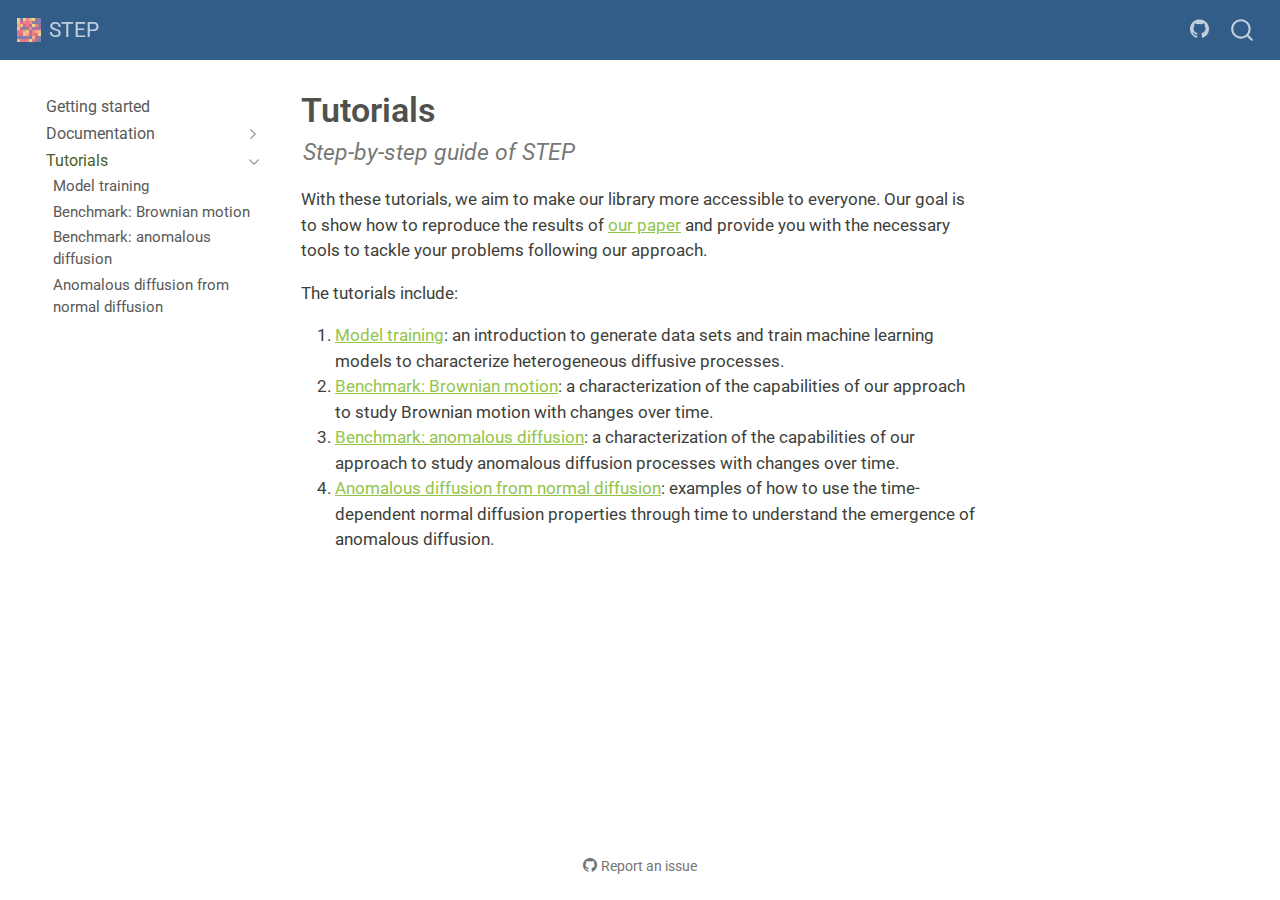
<file: tutorials/index_tutorials.html>
<!DOCTYPE html>
<html xmlns="http://www.w3.org/1999/xhtml" lang="en" xml:lang="en"><head>

<meta charset="utf-8">
<meta name="generator" content="quarto-1.3.450">

<meta name="viewport" content="width=device-width, initial-scale=1.0, user-scalable=yes">

<meta name="description" content="Step-by-step guide of STEP">

<title>STEP - Tutorials</title>
<style>
code{white-space: pre-wrap;}
span.smallcaps{font-variant: small-caps;}
div.columns{display: flex; gap: min(4vw, 1.5em);}
div.column{flex: auto; overflow-x: auto;}
div.hanging-indent{margin-left: 1.5em; text-indent: -1.5em;}
ul.task-list{list-style: none;}
ul.task-list li input[type="checkbox"] {
  width: 0.8em;
  margin: 0 0.8em 0.2em -1em; /* quarto-specific, see https://github.com/quarto-dev/quarto-cli/issues/4556 */ 
  vertical-align: middle;
}
</style>


<script src="../site_libs/quarto-nav/quarto-nav.js"></script>
<script src="../site_libs/quarto-nav/headroom.min.js"></script>
<script src="../site_libs/clipboard/clipboard.min.js"></script>
<script src="../site_libs/quarto-search/autocomplete.umd.js"></script>
<script src="../site_libs/quarto-search/fuse.min.js"></script>
<script src="../site_libs/quarto-search/quarto-search.js"></script>
<meta name="quarto:offset" content="../">
<script src="../site_libs/quarto-html/quarto.js"></script>
<script src="../site_libs/quarto-html/popper.min.js"></script>
<script src="../site_libs/quarto-html/tippy.umd.min.js"></script>
<script src="../site_libs/quarto-html/anchor.min.js"></script>
<link href="../site_libs/quarto-html/tippy.css" rel="stylesheet">
<link href="../site_libs/quarto-html/quarto-syntax-highlighting.css" rel="stylesheet" id="quarto-text-highlighting-styles">
<script src="../site_libs/bootstrap/bootstrap.min.js"></script>
<link href="../site_libs/bootstrap/bootstrap-icons.css" rel="stylesheet">
<link href="../site_libs/bootstrap/bootstrap.min.css" rel="stylesheet" id="quarto-bootstrap" data-mode="light">
<script id="quarto-search-options" type="application/json">{
  "location": "navbar",
  "copy-button": false,
  "collapse-after": 3,
  "panel-placement": "end",
  "type": "overlay",
  "limit": 20,
  "language": {
    "search-no-results-text": "No results",
    "search-matching-documents-text": "matching documents",
    "search-copy-link-title": "Copy link to search",
    "search-hide-matches-text": "Hide additional matches",
    "search-more-match-text": "more match in this document",
    "search-more-matches-text": "more matches in this document",
    "search-clear-button-title": "Clear",
    "search-detached-cancel-button-title": "Cancel",
    "search-submit-button-title": "Submit",
    "search-label": "Search"
  }
}</script>


<link rel="stylesheet" href="../styles.css">
<meta property="og:title" content="STEP - Tutorials">
<meta property="og:description" content="Step-by-step guide of STEP">
<meta property="og:site-name" content="STEP">
<meta name="twitter:title" content="STEP - Tutorials">
<meta name="twitter:description" content="Step-by-step guide of STEP">
<meta name="twitter:card" content="summary">
</head>

<body class="nav-sidebar floating nav-fixed">

<div id="quarto-search-results"></div>
  <header id="quarto-header" class="headroom fixed-top">
    <nav class="navbar navbar-expand-lg navbar-dark ">
      <div class="navbar-container container-fluid">
      <div class="navbar-brand-container">
    <a href="../index.html" class="navbar-brand navbar-brand-logo">
    <img src="../logo.png" alt="" class="navbar-logo">
    </a>
    <a class="navbar-brand" href="../index.html">
    <span class="navbar-title">STEP</span>
    </a>
  </div>
            <div id="quarto-search" class="" title="Search"></div>
          <button class="navbar-toggler" type="button" data-bs-toggle="collapse" data-bs-target="#navbarCollapse" aria-controls="navbarCollapse" aria-expanded="false" aria-label="Toggle navigation" onclick="if (window.quartoToggleHeadroom) { window.quartoToggleHeadroom(); }">
  <span class="navbar-toggler-icon"></span>
</button>
          <div class="collapse navbar-collapse" id="navbarCollapse">
            <ul class="navbar-nav navbar-nav-scroll ms-auto">
  <li class="nav-item compact">
    <a class="nav-link" href="https://github.com/BorjaRequena/step" rel="" target=""><i class="bi bi-github" role="img">
</i> 
 <span class="menu-text"></span></a>
  </li>  
</ul>
            <div class="quarto-navbar-tools">
</div>
          </div> <!-- /navcollapse -->
      </div> <!-- /container-fluid -->
    </nav>
  <nav class="quarto-secondary-nav">
    <div class="container-fluid d-flex">
      <button type="button" class="quarto-btn-toggle btn" data-bs-toggle="collapse" data-bs-target="#quarto-sidebar,#quarto-sidebar-glass" aria-controls="quarto-sidebar" aria-expanded="false" aria-label="Toggle sidebar navigation" onclick="if (window.quartoToggleHeadroom) { window.quartoToggleHeadroom(); }">
        <i class="bi bi-layout-text-sidebar-reverse"></i>
      </button>
      <nav class="quarto-page-breadcrumbs" aria-label="breadcrumb"><ol class="breadcrumb"><li class="breadcrumb-item"><a href="../tutorials/index_tutorials.html">Tutorials</a></li></ol></nav>
      <a class="flex-grow-1" role="button" data-bs-toggle="collapse" data-bs-target="#quarto-sidebar,#quarto-sidebar-glass" aria-controls="quarto-sidebar" aria-expanded="false" aria-label="Toggle sidebar navigation" onclick="if (window.quartoToggleHeadroom) { window.quartoToggleHeadroom(); }">      
      </a>
    </div>
  </nav>
</header>
<!-- content -->
<div id="quarto-content" class="quarto-container page-columns page-rows-contents page-layout-article page-navbar">
<!-- sidebar -->
  <nav id="quarto-sidebar" class="sidebar collapse collapse-horizontal sidebar-navigation floating overflow-auto">
    <div class="sidebar-menu-container"> 
    <ul class="list-unstyled mt-1">
        <li class="sidebar-item">
  <div class="sidebar-item-container"> 
  <a href="../index.html" class="sidebar-item-text sidebar-link">
 <span class="menu-text">Getting started</span></a>
  </div>
</li>
        <li class="sidebar-item sidebar-item-section">
      <div class="sidebar-item-container"> 
            <a class="sidebar-item-text sidebar-link text-start collapsed" data-bs-toggle="collapse" data-bs-target="#quarto-sidebar-section-1" aria-expanded="false">
 <span class="menu-text">Documentation</span></a>
          <a class="sidebar-item-toggle text-start collapsed" data-bs-toggle="collapse" data-bs-target="#quarto-sidebar-section-1" aria-expanded="false" aria-label="Toggle section">
            <i class="bi bi-chevron-right ms-2"></i>
          </a> 
      </div>
      <ul id="quarto-sidebar-section-1" class="collapse list-unstyled sidebar-section depth1 ">  
          <li class="sidebar-item">
  <div class="sidebar-item-container"> 
  <a href="../source/data.html" class="sidebar-item-text sidebar-link">
 <span class="menu-text">Data</span></a>
  </div>
</li>
          <li class="sidebar-item">
  <div class="sidebar-item-container"> 
  <a href="../source/models.html" class="sidebar-item-text sidebar-link">
 <span class="menu-text">Models</span></a>
  </div>
</li>
          <li class="sidebar-item">
  <div class="sidebar-item-container"> 
  <a href="../source/baselines.html" class="sidebar-item-text sidebar-link">
 <span class="menu-text">Baselines</span></a>
  </div>
</li>
          <li class="sidebar-item">
  <div class="sidebar-item-container"> 
  <a href="../source/utils.html" class="sidebar-item-text sidebar-link">
 <span class="menu-text">Utils</span></a>
  </div>
</li>
      </ul>
  </li>
        <li class="sidebar-item sidebar-item-section">
      <div class="sidebar-item-container"> 
            <a href="../tutorials/index_tutorials.html" class="sidebar-item-text sidebar-link active">
 <span class="menu-text">Tutorials</span></a>
          <a class="sidebar-item-toggle text-start" data-bs-toggle="collapse" data-bs-target="#quarto-sidebar-section-2" aria-expanded="true" aria-label="Toggle section">
            <i class="bi bi-chevron-right ms-2"></i>
          </a> 
      </div>
      <ul id="quarto-sidebar-section-2" class="collapse list-unstyled sidebar-section depth1 show">  
          <li class="sidebar-item">
  <div class="sidebar-item-container"> 
  <a href="../tutorials/model_training.html" class="sidebar-item-text sidebar-link">
 <span class="menu-text">Model training</span></a>
  </div>
</li>
          <li class="sidebar-item">
  <div class="sidebar-item-container"> 
  <a href="../tutorials/analysis_bm.html" class="sidebar-item-text sidebar-link">
 <span class="menu-text">Benchmark: Brownian motion</span></a>
  </div>
</li>
          <li class="sidebar-item">
  <div class="sidebar-item-container"> 
  <a href="../tutorials/analysis_andi.html" class="sidebar-item-text sidebar-link">
 <span class="menu-text">Benchmark: anomalous diffusion</span></a>
  </div>
</li>
          <li class="sidebar-item">
  <div class="sidebar-item-container"> 
  <a href="../tutorials/anomalous_from_normal.html" class="sidebar-item-text sidebar-link">
 <span class="menu-text">Anomalous diffusion from normal diffusion</span></a>
  </div>
</li>
      </ul>
  </li>
    </ul>
    </div>
</nav>
<div id="quarto-sidebar-glass" data-bs-toggle="collapse" data-bs-target="#quarto-sidebar,#quarto-sidebar-glass"></div>
<!-- margin-sidebar -->
    <div id="quarto-margin-sidebar" class="sidebar margin-sidebar">
        
    </div>
<!-- main -->
<main class="content" id="quarto-document-content">

<header id="title-block-header" class="quarto-title-block default">
<div class="quarto-title">
<h1 class="title">Tutorials</h1>
</div>

<div>
  <div class="description">
    Step-by-step guide of STEP
  </div>
</div>


<div class="quarto-title-meta">

    
  
    
  </div>
  

</header>

<!-- WARNING: THIS FILE WAS AUTOGENERATED! DO NOT EDIT! -->
<p>With these tutorials, we aim to make our library more accessible to everyone. Our goal is to show how to reproduce the results of <a href="https://arxiv.org/abs/2302.00410">our paper</a> and provide you with the necessary tools to tackle your problems following our approach.</p>
<p>The tutorials include:</p>
<ol type="1">
<li><a href="https://borjarequena.github.io/step/tutorials/model_training.html">Model training</a>: an introduction to generate data sets and train machine learning models to characterize heterogeneous diffusive processes.</li>
<li><a href="https://borjarequena.github.io/step/tutorials/analysis_bm.html">Benchmark: Brownian motion</a>: a characterization of the capabilities of our approach to study Brownian motion with changes over time.</li>
<li><a href="https://borjarequena.github.io/step/tutorials/analysis_andi.html">Benchmark: anomalous diffusion</a>: a characterization of the capabilities of our approach to study anomalous diffusion processes with changes over time.</li>
<li><a href="https://borjarequena.github.io/step/tutorials/anomalous_from_normal.html">Anomalous diffusion from normal diffusion</a>: examples of how to use the time-dependent normal diffusion properties through time to understand the emergence of anomalous diffusion.</li>
</ol>



</main> <!-- /main -->
<script id="quarto-html-after-body" type="application/javascript">
window.document.addEventListener("DOMContentLoaded", function (event) {
  const toggleBodyColorMode = (bsSheetEl) => {
    const mode = bsSheetEl.getAttribute("data-mode");
    const bodyEl = window.document.querySelector("body");
    if (mode === "dark") {
      bodyEl.classList.add("quarto-dark");
      bodyEl.classList.remove("quarto-light");
    } else {
      bodyEl.classList.add("quarto-light");
      bodyEl.classList.remove("quarto-dark");
    }
  }
  const toggleBodyColorPrimary = () => {
    const bsSheetEl = window.document.querySelector("link#quarto-bootstrap");
    if (bsSheetEl) {
      toggleBodyColorMode(bsSheetEl);
    }
  }
  toggleBodyColorPrimary();  
  const icon = "";
  const anchorJS = new window.AnchorJS();
  anchorJS.options = {
    placement: 'right',
    icon: icon
  };
  anchorJS.add('.anchored');
  const isCodeAnnotation = (el) => {
    for (const clz of el.classList) {
      if (clz.startsWith('code-annotation-')) {                     
        return true;
      }
    }
    return false;
  }
  const clipboard = new window.ClipboardJS('.code-copy-button', {
    text: function(trigger) {
      const codeEl = trigger.previousElementSibling.cloneNode(true);
      for (const childEl of codeEl.children) {
        if (isCodeAnnotation(childEl)) {
          childEl.remove();
        }
      }
      return codeEl.innerText;
    }
  });
  clipboard.on('success', function(e) {
    // button target
    const button = e.trigger;
    // don't keep focus
    button.blur();
    // flash "checked"
    button.classList.add('code-copy-button-checked');
    var currentTitle = button.getAttribute("title");
    button.setAttribute("title", "Copied!");
    let tooltip;
    if (window.bootstrap) {
      button.setAttribute("data-bs-toggle", "tooltip");
      button.setAttribute("data-bs-placement", "left");
      button.setAttribute("data-bs-title", "Copied!");
      tooltip = new bootstrap.Tooltip(button, 
        { trigger: "manual", 
          customClass: "code-copy-button-tooltip",
          offset: [0, -8]});
      tooltip.show();    
    }
    setTimeout(function() {
      if (tooltip) {
        tooltip.hide();
        button.removeAttribute("data-bs-title");
        button.removeAttribute("data-bs-toggle");
        button.removeAttribute("data-bs-placement");
      }
      button.setAttribute("title", currentTitle);
      button.classList.remove('code-copy-button-checked');
    }, 1000);
    // clear code selection
    e.clearSelection();
  });
  function tippyHover(el, contentFn) {
    const config = {
      allowHTML: true,
      content: contentFn,
      maxWidth: 500,
      delay: 100,
      arrow: false,
      appendTo: function(el) {
          return el.parentElement;
      },
      interactive: true,
      interactiveBorder: 10,
      theme: 'quarto',
      placement: 'bottom-start'
    };
    window.tippy(el, config); 
  }
  const noterefs = window.document.querySelectorAll('a[role="doc-noteref"]');
  for (var i=0; i<noterefs.length; i++) {
    const ref = noterefs[i];
    tippyHover(ref, function() {
      // use id or data attribute instead here
      let href = ref.getAttribute('data-footnote-href') || ref.getAttribute('href');
      try { href = new URL(href).hash; } catch {}
      const id = href.replace(/^#\/?/, "");
      const note = window.document.getElementById(id);
      return note.innerHTML;
    });
  }
      let selectedAnnoteEl;
      const selectorForAnnotation = ( cell, annotation) => {
        let cellAttr = 'data-code-cell="' + cell + '"';
        let lineAttr = 'data-code-annotation="' +  annotation + '"';
        const selector = 'span[' + cellAttr + '][' + lineAttr + ']';
        return selector;
      }
      const selectCodeLines = (annoteEl) => {
        const doc = window.document;
        const targetCell = annoteEl.getAttribute("data-target-cell");
        const targetAnnotation = annoteEl.getAttribute("data-target-annotation");
        const annoteSpan = window.document.querySelector(selectorForAnnotation(targetCell, targetAnnotation));
        const lines = annoteSpan.getAttribute("data-code-lines").split(",");
        const lineIds = lines.map((line) => {
          return targetCell + "-" + line;
        })
        let top = null;
        let height = null;
        let parent = null;
        if (lineIds.length > 0) {
            //compute the position of the single el (top and bottom and make a div)
            const el = window.document.getElementById(lineIds[0]);
            top = el.offsetTop;
            height = el.offsetHeight;
            parent = el.parentElement.parentElement;
          if (lineIds.length > 1) {
            const lastEl = window.document.getElementById(lineIds[lineIds.length - 1]);
            const bottom = lastEl.offsetTop + lastEl.offsetHeight;
            height = bottom - top;
          }
          if (top !== null && height !== null && parent !== null) {
            // cook up a div (if necessary) and position it 
            let div = window.document.getElementById("code-annotation-line-highlight");
            if (div === null) {
              div = window.document.createElement("div");
              div.setAttribute("id", "code-annotation-line-highlight");
              div.style.position = 'absolute';
              parent.appendChild(div);
            }
            div.style.top = top - 2 + "px";
            div.style.height = height + 4 + "px";
            let gutterDiv = window.document.getElementById("code-annotation-line-highlight-gutter");
            if (gutterDiv === null) {
              gutterDiv = window.document.createElement("div");
              gutterDiv.setAttribute("id", "code-annotation-line-highlight-gutter");
              gutterDiv.style.position = 'absolute';
              const codeCell = window.document.getElementById(targetCell);
              const gutter = codeCell.querySelector('.code-annotation-gutter');
              gutter.appendChild(gutterDiv);
            }
            gutterDiv.style.top = top - 2 + "px";
            gutterDiv.style.height = height + 4 + "px";
          }
          selectedAnnoteEl = annoteEl;
        }
      };
      const unselectCodeLines = () => {
        const elementsIds = ["code-annotation-line-highlight", "code-annotation-line-highlight-gutter"];
        elementsIds.forEach((elId) => {
          const div = window.document.getElementById(elId);
          if (div) {
            div.remove();
          }
        });
        selectedAnnoteEl = undefined;
      };
      // Attach click handler to the DT
      const annoteDls = window.document.querySelectorAll('dt[data-target-cell]');
      for (const annoteDlNode of annoteDls) {
        annoteDlNode.addEventListener('click', (event) => {
          const clickedEl = event.target;
          if (clickedEl !== selectedAnnoteEl) {
            unselectCodeLines();
            const activeEl = window.document.querySelector('dt[data-target-cell].code-annotation-active');
            if (activeEl) {
              activeEl.classList.remove('code-annotation-active');
            }
            selectCodeLines(clickedEl);
            clickedEl.classList.add('code-annotation-active');
          } else {
            // Unselect the line
            unselectCodeLines();
            clickedEl.classList.remove('code-annotation-active');
          }
        });
      }
  const findCites = (el) => {
    const parentEl = el.parentElement;
    if (parentEl) {
      const cites = parentEl.dataset.cites;
      if (cites) {
        return {
          el,
          cites: cites.split(' ')
        };
      } else {
        return findCites(el.parentElement)
      }
    } else {
      return undefined;
    }
  };
  var bibliorefs = window.document.querySelectorAll('a[role="doc-biblioref"]');
  for (var i=0; i<bibliorefs.length; i++) {
    const ref = bibliorefs[i];
    const citeInfo = findCites(ref);
    if (citeInfo) {
      tippyHover(citeInfo.el, function() {
        var popup = window.document.createElement('div');
        citeInfo.cites.forEach(function(cite) {
          var citeDiv = window.document.createElement('div');
          citeDiv.classList.add('hanging-indent');
          citeDiv.classList.add('csl-entry');
          var biblioDiv = window.document.getElementById('ref-' + cite);
          if (biblioDiv) {
            citeDiv.innerHTML = biblioDiv.innerHTML;
          }
          popup.appendChild(citeDiv);
        });
        return popup.innerHTML;
      });
    }
  }
});
</script>
</div> <!-- /content -->



<footer class="footer"><div class="nav-footer"><div class="nav-footer-center"><div class="toc-actions"><div><i class="bi bi-github"></i></div><div class="action-links"><p><a href="https://github.com/BorjaRequena/step/issues/new" class="toc-action">Report an issue</a></p></div></div></div></div></footer></body></html>
</file>
<file: site_libs/quarto-html/tippy.css>
.tippy-box[data-animation=fade][data-state=hidden]{opacity:0}[data-tippy-root]{max-width:calc(100vw - 10px)}.tippy-box{position:relative;background-color:#333;color:#fff;border-radius:4px;font-size:14px;line-height:1.4;white-space:normal;outline:0;transition-property:transform,visibility,opacity}.tippy-box[data-placement^=top]>.tippy-arrow{bottom:0}.tippy-box[data-placement^=top]>.tippy-arrow:before{bottom:-7px;left:0;border-width:8px 8px 0;border-top-color:initial;transform-origin:center top}.tippy-box[data-placement^=bottom]>.tippy-arrow{top:0}.tippy-box[data-placement^=bottom]>.tippy-arrow:before{top:-7px;left:0;border-width:0 8px 8px;border-bottom-color:initial;transform-origin:center bottom}.tippy-box[data-placement^=left]>.tippy-arrow{right:0}.tippy-box[data-placement^=left]>.tippy-arrow:before{border-width:8px 0 8px 8px;border-left-color:initial;right:-7px;transform-origin:center left}.tippy-box[data-placement^=right]>.tippy-arrow{left:0}.tippy-box[data-placement^=right]>.tippy-arrow:before{left:-7px;border-width:8px 8px 8px 0;border-right-color:initial;transform-origin:center right}.tippy-box[data-inertia][data-state=visible]{transition-timing-function:cubic-bezier(.54,1.5,.38,1.11)}.tippy-arrow{width:16px;height:16px;color:#333}.tippy-arrow:before{content:"";position:absolute;border-color:transparent;border-style:solid}.tippy-content{position:relative;padding:5px 9px;z-index:1}
</file>
<file: site_libs/quarto-html/quarto-syntax-highlighting.css>
/* quarto syntax highlight colors */
:root {
  --quarto-hl-ot-color: #003B4F;
  --quarto-hl-at-color: #657422;
  --quarto-hl-ss-color: #20794D;
  --quarto-hl-an-color: #5E5E5E;
  --quarto-hl-fu-color: #4758AB;
  --quarto-hl-st-color: #20794D;
  --quarto-hl-cf-color: #003B4F;
  --quarto-hl-op-color: #5E5E5E;
  --quarto-hl-er-color: #AD0000;
  --quarto-hl-bn-color: #AD0000;
  --quarto-hl-al-color: #AD0000;
  --quarto-hl-va-color: #111111;
  --quarto-hl-bu-color: inherit;
  --quarto-hl-ex-color: inherit;
  --quarto-hl-pp-color: #AD0000;
  --quarto-hl-in-color: #5E5E5E;
  --quarto-hl-vs-color: #20794D;
  --quarto-hl-wa-color: #5E5E5E;
  --quarto-hl-do-color: #5E5E5E;
  --quarto-hl-im-color: #00769E;
  --quarto-hl-ch-color: #20794D;
  --quarto-hl-dt-color: #AD0000;
  --quarto-hl-fl-color: #AD0000;
  --quarto-hl-co-color: #5E5E5E;
  --quarto-hl-cv-color: #5E5E5E;
  --quarto-hl-cn-color: #8f5902;
  --quarto-hl-sc-color: #5E5E5E;
  --quarto-hl-dv-color: #AD0000;
  --quarto-hl-kw-color: #003B4F;
}

/* other quarto variables */
:root {
  --quarto-font-monospace: SFMono-Regular, Menlo, Monaco, Consolas, "Liberation Mono", "Courier New", monospace;
}

pre > code.sourceCode > span {
  color: #003B4F;
}

code span {
  color: #003B4F;
}

code.sourceCode > span {
  color: #003B4F;
}

div.sourceCode,
div.sourceCode pre.sourceCode {
  color: #003B4F;
}

code span.ot {
  color: #003B4F;
  font-style: inherit;
}

code span.at {
  color: #657422;
  font-style: inherit;
}

code span.ss {
  color: #20794D;
  font-style: inherit;
}

code span.an {
  color: #5E5E5E;
  font-style: inherit;
}

code span.fu {
  color: #4758AB;
  font-style: inherit;
}

code span.st {
  color: #20794D;
  font-style: inherit;
}

code span.cf {
  color: #003B4F;
  font-style: inherit;
}

code span.op {
  color: #5E5E5E;
  font-style: inherit;
}

code span.er {
  color: #AD0000;
  font-style: inherit;
}

code span.bn {
  color: #AD0000;
  font-style: inherit;
}

code span.al {
  color: #AD0000;
  font-style: inherit;
}

code span.va {
  color: #111111;
  font-style: inherit;
}

code span.bu {
  font-style: inherit;
}

code span.ex {
  font-style: inherit;
}

code span.pp {
  color: #AD0000;
  font-style: inherit;
}

code span.in {
  color: #5E5E5E;
  font-style: inherit;
}

code span.vs {
  color: #20794D;
  font-style: inherit;
}

code span.wa {
  color: #5E5E5E;
  font-style: italic;
}

code span.do {
  color: #5E5E5E;
  font-style: italic;
}

code span.im {
  color: #00769E;
  font-style: inherit;
}

code span.ch {
  color: #20794D;
  font-style: inherit;
}

code span.dt {
  color: #AD0000;
  font-style: inherit;
}

code span.fl {
  color: #AD0000;
  font-style: inherit;
}

code span.co {
  color: #5E5E5E;
  font-style: inherit;
}

code span.cv {
  color: #5E5E5E;
  font-style: italic;
}

code span.cn {
  color: #8f5902;
  font-style: inherit;
}

code span.sc {
  color: #5E5E5E;
  font-style: inherit;
}

code span.dv {
  color: #AD0000;
  font-style: inherit;
}

code span.kw {
  color: #003B4F;
  font-style: inherit;
}

.prevent-inlining {
  content: "</";
}

/*# sourceMappingURL=debc5d5d77c3f9108843748ff7464032.css.map */
</file>
<file: styles.css>
.cell {
  margin-bottom: 1rem;
}

.cell > .sourceCode {
  margin-bottom: 0;
}

.cell-output > pre {
  margin-bottom: 0;
}

.cell-output > pre, .cell-output > .sourceCode > pre, .cell-output-stdout > pre {
  margin-left: 0.8rem;
  margin-top: 0;
  background: none;
  border-left: 2px solid lightsalmon;
  border-top-left-radius: 0;
  border-top-right-radius: 0;
}

.cell-output > .sourceCode {
  border: none;
}

.cell-output > .sourceCode {
  background: none;
  margin-top: 0;
}

div.description {
  padding-left: 2px;
  padding-top: 5px;
  font-style: italic;
  font-size: 135%;
  opacity: 70%;
}
</file>
